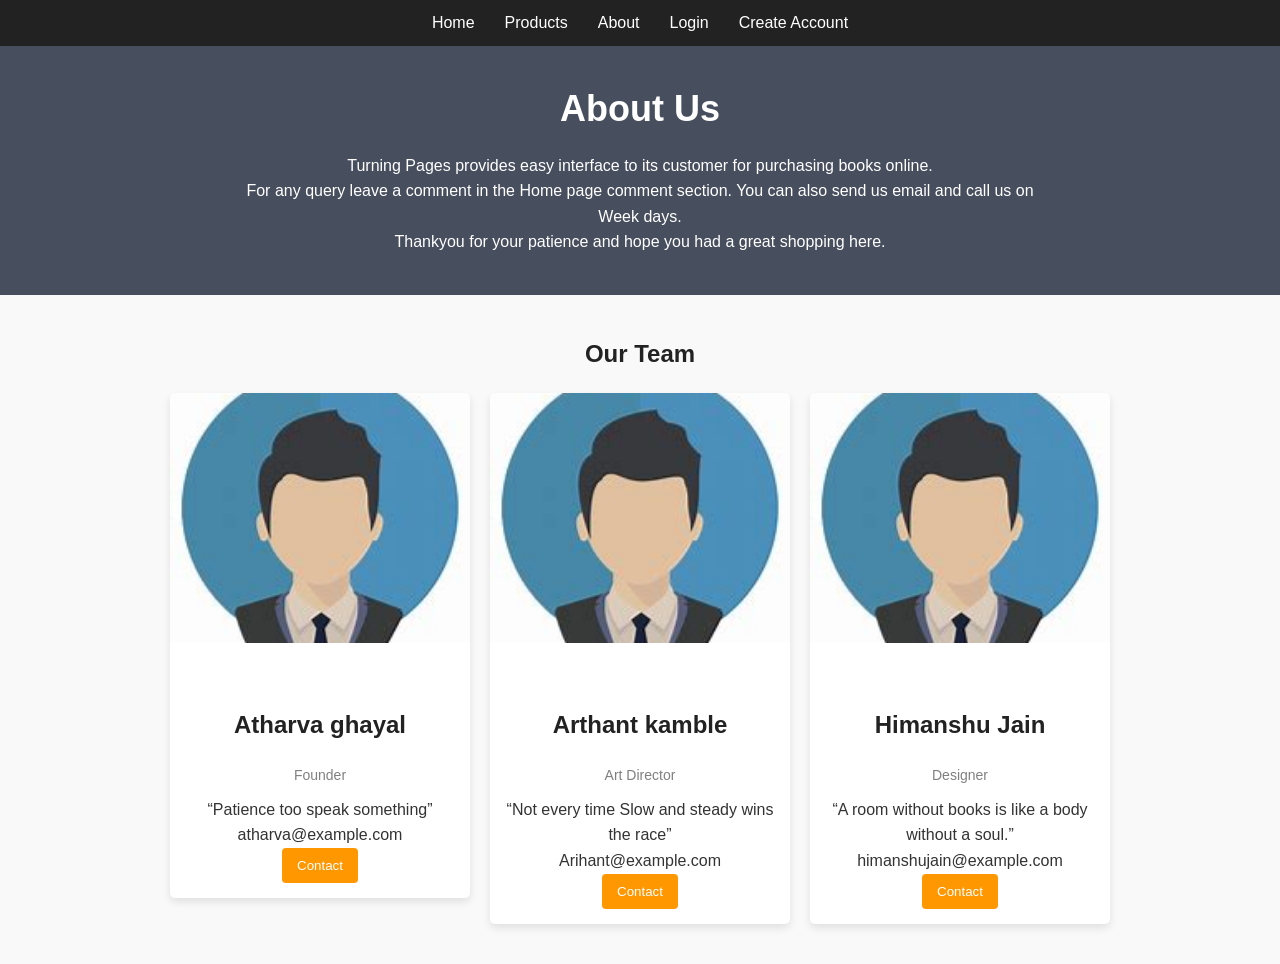
<file: About.html>
<!DOCTYPE html>
<html>
<head>
<meta name="viewport" content="width=device-width, initial-scale=1">
<title> Turning Pages </title>
<style>
/* General Reset */
* {
    margin: 0;
    padding: 0;
    box-sizing: border-box;
    font-family: Arial, sans-serif;
}

body {
    background-color: #f9f9f9;
    color: #333;
    line-height: 1.6;
}

/* Navbar */
.navbar {
    background: #222;
    padding: 10px 0;
    position: fixed;
    width: 100%;
    top: 0;
    z-index: 10;
}

.nav-right {
    display: flex;
    justify-content: center;
    list-style: none;
}

.nav-right li {
    margin: 0 15px;
}

.nav-right a {
    color: #fff;
    text-decoration: none;
    font-size: 16px;
    transition: color 0.3s;
}

.nav-right a:hover {
    color: #ff9800;
}

/* About Section */
.about-section {
    padding: 80px 20px 40px 20px;
    text-align: center;
    background-color: #474e5d;
    color: white;
}

.about-section h1 {
    font-size: 36px;
    margin-bottom: 15px;
}

.about-section p {
    max-width: 800px;
    margin: auto;
    font-size: 16px;
}

/* Team Section */
h2 {
    text-align: center;
    margin: 40px 0 20px;
    color: #222;
}

.row {
    display: flex;
    flex-wrap: wrap;
    justify-content: center;
    gap: 20px;
    padding: 0 20px 40px 20px;
}

.column {
    flex: 1 1 300px;
    max-width: 300px;
}

.card {
    background: white;
    border-radius: 5px;
    overflow: hidden;
    box-shadow: 0 4px 8px rgba(0,0,0,0.1);
    transition: transform 0.3s ease;
}

.card:hover {
    transform: translateY(-5px);
}

.card img {
    width: 100%;
    height: 250px;
    object-fit: cover;
}

.container {
    padding: 15px;
    text-align: center;
}

.title {
    color: grey;
    font-size: 14px;
    margin-bottom: 10px;
}

.button {
    border: none;
    outline: 0;
    display: inline-block;
    padding: 10px 15px;
    color: white;
    background-color: #ff9800;
    text-align: center;
    cursor: pointer;
    border-radius: 4px;
    transition: background 0.3s;
}

.button:hover {
    background-color: #e68900;
}

/* Responsive */
@media screen and (max-width: 768px) {
    .row {
        flex-direction: column;
        align-items: center;
    }
}
</style>
</head>
<body>
    <nav class="navbar">
        <div class="nav-right">
            <li><a href="/index.html">Home</a></li>
            <li><a href="/products.html">Products</a></li>
            <li><a href="/About.html">About</a></li>
            <li><a href="/login.html">Login</a></li>
            <li><a href="/Register.html">Create Account</a></li>
        </div>
    </nav>

<div class="about-section">
  <h1>About Us </h1>
  <p>Turning Pages provides easy interface to its customer for purchasing books online.</p>
  <p>For any query leave a comment in the Home page comment section. You can also send us email and call us 
      on Week days. 
      <br>Thankyou for your patience and hope you had a great shopping here.
  </p>
</div>

<h2 style="text-align:center">Our Team</h2>
<div class="row">
  <div class="column">
    <div class="card">
      <center><img src="/images/p2.jfif" alt="Jane" style="width:100% height=300px"></center>
      <div class="container">
        <h2>Atharva ghayal</h2>
        <p class="title">Founder</p>
        <p>“Patience too speak something”</p>
        <p>atharva@example.com</p>
        <p><button class="button">Contact</button></p>
      </div>
    </div>
  </div>

  <div class="column">
    <div class="card">
        <center><img src="/images/p2.jfif" alt="Jane" style="width:100% height=300px"></center>
      <div class="container">
        <h2>Arthant kamble</h2>
        <p class="title">Art Director</p>
        <p>“Not every time Slow and steady wins the race”</p>
        <p>Arihant@example.com</p>
        <p><button class="button">Contact</button></p>
      </div>
    </div>
  </div>
  
  <div class="column">
    <div class="card">
        <center><img src="/images/p2.jfif" alt="Jane" style="width:100% height=300px"></center>
      <div class="container">
        <h2>Himanshu Jain</h2>
        <p class="title">Designer</p>
        <p>“A room without books is like a body without a soul.”</p>
        <p>himanshujain@example.com</p>
        <p><button class="button">Contact</button></p>
      </div>
    </div>
  </div>
</div>
</body>
</html>
</file>
